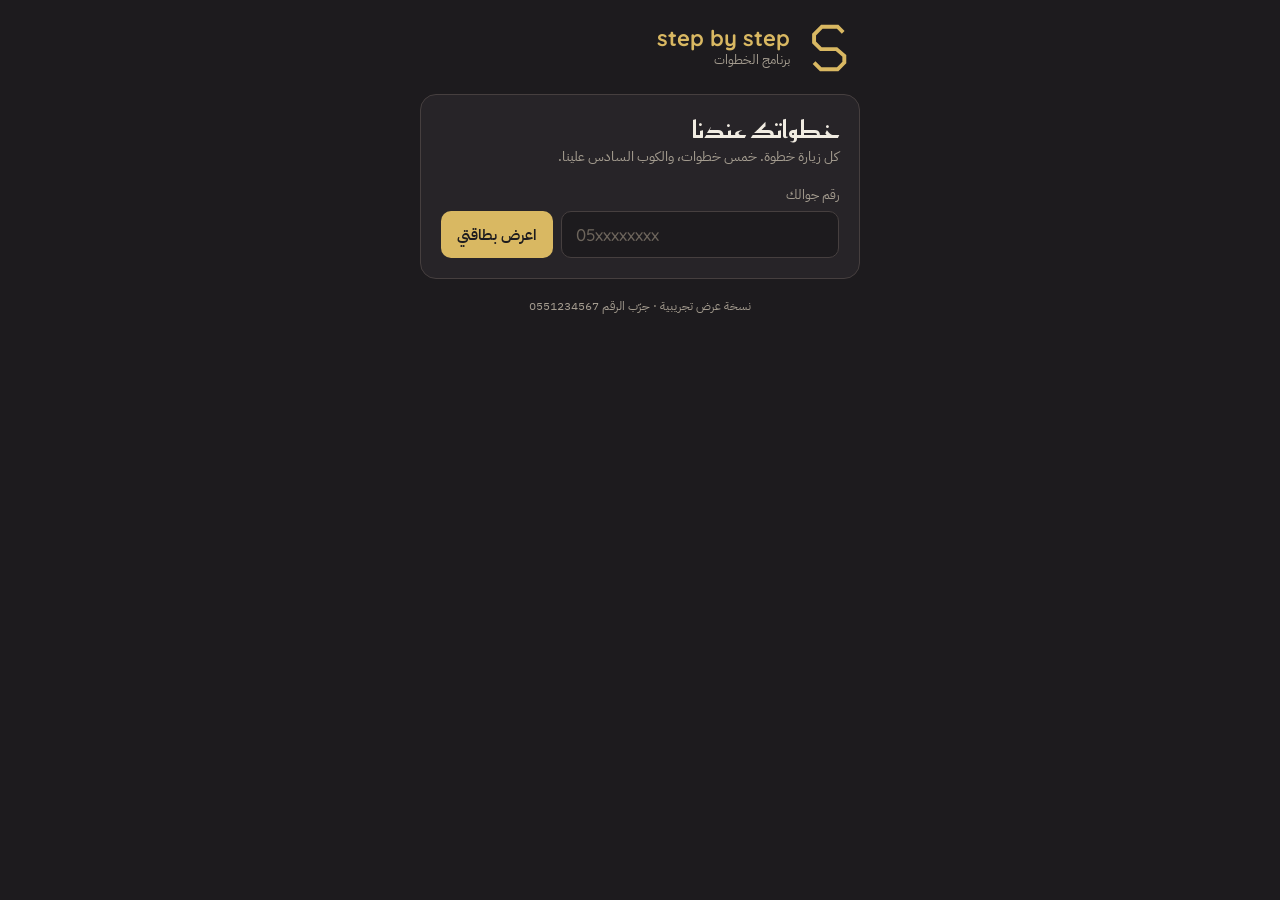
<file: index.html>
<!doctype html>
<html lang="ar" dir="rtl">
<head>
<meta charset="utf-8">
<meta name="viewport" content="width=device-width,initial-scale=1,viewport-fit=cover">
<title>خطواتي · Step by Step</title>
<link rel="preconnect" href="https://fonts.googleapis.com">
<link rel="preconnect" href="https://fonts.gstatic.com" crossorigin>
<link rel="stylesheet" href="https://fonts.googleapis.com/css2?family=Reem+Kufi:wght@500;700&family=IBM+Plex+Sans+Arabic:wght@400;500;600&family=Quicksand:wght@500;700&display=swap">
<link rel="stylesheet" href="assets/style.css?v=2">
</head>
<body>
<div class="wrap">
  <header>
    <svg class="mark" viewBox="0 0 100 100" aria-hidden="true"><path d="M70 22 L60 12 H32 L18 26 V40 L30 52 H58 L72 64 V76 L60 88 H30 L18 76"/></svg>
    <div class="brand"><span class="en">step by step</span><span class="ar">برنامج الخطوات</span></div>
  </header>

  <section class="card">
    <div>
      <h1>خطواتك عندنا</h1>
      <p class="sub">كل زيارة خطوة. خمس خطوات، والكوب السادس علينا.</p>
    </div>
    <form id="f">
      <label for="phone">رقم جوالك</label>
      <div class="row">
        <input id="phone" inputmode="numeric" placeholder="05xxxxxxxx" autocomplete="tel" enterkeyhint="search">
        <button class="btn" type="submit">اعرض بطاقتي</button>
      </div>
      <p id="err" class="err" hidden></p>
    </form>

    <div id="none" class="none" hidden>
      <p class="status">ما عندك خطوات للحين. قل رقمك للكاشير مع طلبك القادم.</p>
      <p class="sub center">نسخة العرض تحفظ البيانات في هذا الجوال فقط، فافتح صفحة الكاشير من نفس الجوال ونفس المتصفح.</p>
    </div>

    <div id="card" class="result" hidden>
      <div class="steps" id="steps"></div>
      <p class="status" id="status"></p>
      <div class="stats">
        <div><b id="free">٠</b><span>أكواب مجانية استلمتها</span></div>
        <div><b id="total">٠</b><span>إجمالي زياراتك</span></div>
      </div>
    </div>
  </section>

  <p class="note">نسخة عرض تجريبية · جرّب الرقم 0551234567</p>
</div>

<script src="assets/app.js?v=2"></script>
<script>
  const $ = id => document.getElementById(id);
  let shown = null;   // الرقم المعروض حاليًا

  // يقرأ أحدث البيانات ويرسم البطاقة، ويرجّع العنصر اللي ظهر
  function render(p) {
    shown = p;
    const c = SBS.load().customers[p];
    $("err").hidden = true;
    $("none").hidden = !!c;
    $("card").hidden = !c;
    if (!c) return $("none");
    SBS.renderSteps($("steps"), c.steps);
    $("status").textContent = SBS.statusText(c.steps);
    $("free").textContent = SBS.ar(c.free);
    $("total").textContent = SBS.ar(c.total);
    return $("card");
  }

  function lookup(raw, byUser) {
    const p = SBS.norm(raw);
    if (!p) {
      shown = null;
      $("none").hidden = true; $("card").hidden = true;
      $("err").textContent = "اكتب رقم جوالك كامل، يبدأ بـ 05 ومن عشرة أرقام.";
      $("err").hidden = false;
      return;
    }
    $("phone").value = p;
    SBS.remember(p);
    const target = render(p);
    if (byUser) SBS.reveal($("phone"), target);
  }

  $("f").addEventListener("submit", e => { e.preventDefault(); lookup($("phone").value, true); });

  // كل ما رجعت الصفحة للواجهة تقرأ البيانات من جديد، عشان تظهر الخطوة اللي أضافها الكاشير
  const refresh = () => { if (shown) render(shown); };
  window.addEventListener("storage", refresh);
  window.addEventListener("pageshow", refresh);
  window.addEventListener("focus", refresh);
  document.addEventListener("visibilitychange", () => { if (!document.hidden) refresh(); });

  // تفتح البطاقة مباشرة: من رابط الكاشير، أو آخر رقم استُخدم على هذا الجوال
  const start = new URLSearchParams(location.search).get("p") || SBS.recall();
  if (start) lookup(start, false);
</script>
</body>
</html>
</file>
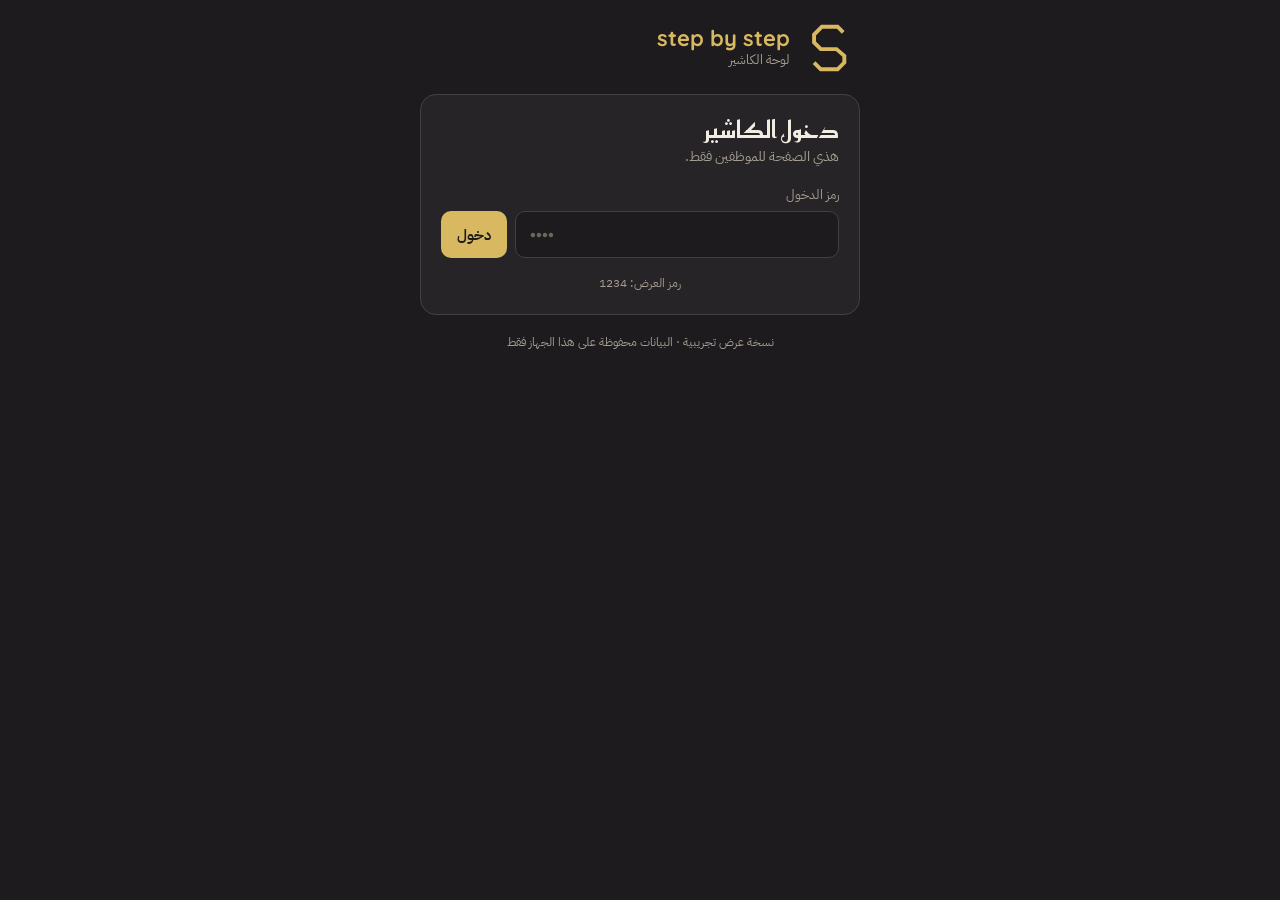
<file: cashier.html>
<!doctype html>
<html lang="ar" dir="rtl">
<head>
<meta charset="utf-8">
<meta name="viewport" content="width=device-width,initial-scale=1,viewport-fit=cover">
<meta name="robots" content="noindex">
<title>الكاشير · Step by Step</title>
<link rel="preconnect" href="https://fonts.googleapis.com">
<link rel="preconnect" href="https://fonts.gstatic.com" crossorigin>
<link rel="stylesheet" href="https://fonts.googleapis.com/css2?family=Reem+Kufi:wght@500;700&family=IBM+Plex+Sans+Arabic:wght@400;500;600&family=Quicksand:wght@500;700&display=swap">
<link rel="stylesheet" href="assets/style.css?v=2">
</head>
<body>
<div class="wrap">
  <header>
    <svg class="mark" viewBox="0 0 100 100" aria-hidden="true"><path d="M70 22 L60 12 H32 L18 26 V40 L30 52 H58 L72 64 V76 L60 88 H30 L18 76"/></svg>
    <div class="brand"><span class="en">step by step</span><span class="ar">لوحة الكاشير</span></div>
  </header>

  <!-- الدخول -->
  <section id="login" class="card">
    <div><h1>دخول الكاشير</h1><p class="sub">هذي الصفحة للموظفين فقط.</p></div>
    <form id="f-pin">
      <label for="pin">رمز الدخول</label>
      <div class="row">
        <input id="pin" type="password" inputmode="numeric" placeholder="••••" autocomplete="off">
        <button class="btn" type="submit">دخول</button>
      </div>
      <p id="pin-err" class="err" hidden>الرمز غير صحيح.</p>
    </form>
    <p class="note">رمز العرض: 1234</p>
  </section>

  <!-- اللوحة -->
  <div id="app" hidden style="display:flex;flex-direction:column;gap:18px">
    <div class="topbar">
      <span class="sub" id="today"></span>
      <button class="link" id="logout">تسجيل خروج</button>
    </div>

    <section class="card">
      <div><h1>تسجيل زيارة</h1><p class="sub">اكتب رقم العميل وأضف خطوة مع كل طلب.</p></div>
      <form id="f-find">
        <label for="q">رقم جوال العميل</label>
        <div class="row">
          <input id="q" inputmode="numeric" placeholder="05xxxxxxxx" enterkeyhint="search">
          <button class="btn ghost" type="submit">بحث</button>
        </div>
        <p id="q-err" class="err" hidden>الرقم لازم يبدأ بـ 05 ويكون عشرة أرقام.</p>
      </form>

      <div id="new" class="panel" hidden>
        <p>عميل جديد. أول خطوة تسجّله في البرنامج.</p>
        <button class="btn big" id="btn-new">سجّل وأضف أول خطوة ✦</button>
      </div>

      <div id="cust" hidden style="display:flex;flex-direction:column;gap:14px">
        <div class="who"><span class="phone" id="who"></span><span class="pill" id="pill"></span></div>
        <div class="steps" id="steps"></div>
        <p class="sub center" id="meta"></p>
        <button class="btn big" id="btn-add">أضف خطوة ✦</button>
        <button class="btn big ghost" id="btn-redeem" hidden>صرف الكوب المجاني</button>
        <div class="confirm" id="confirm" hidden>
          <p>تأكيد صرف الكوب المجاني وتصفير البطاقة؟</p>
          <button class="btn" id="yes">نعم، اصرف</button>
          <button class="btn ghost" id="no">إلغاء</button>
        </div>
        <a class="link center" id="cust-link" href="index.html">افتح بطاقة العميل كما يشوفها</a>
      </div>
    </section>

    <section class="card">
      <h2>آخر العملاء</h2>
      <div class="list" id="recent"></div>
    </section>

    <div class="center"><button class="link" id="reset">إعادة بيانات العرض للبداية</button></div>
    <div class="confirm" id="reset-confirm" hidden>
      <p>تمسح كل التجارب وترجع العملاء الأمثلة؟</p>
      <button class="btn" id="reset-yes">نعم، امسح</button>
      <button class="btn ghost" id="reset-no">إلغاء</button>
    </div>
  </div>

  <p class="note">نسخة عرض تجريبية · البيانات محفوظة على هذا الجهاز فقط</p>
</div>
<div class="toast" id="toast" role="status" aria-live="polite"></div>

<script src="assets/app.js?v=2"></script>
<script>
  const $ = id => document.getElementById(id);
  const PIN = "1234";          // رمز العرض فقط. في النسخة الحقيقية الدخول يكون من السيرفر
  const SESSION = "sbs-cashier";
  const COOLDOWN = 30000;      // ٣٠ ثانية بين خطوتين لنفس العميل
  let db = SBS.load(), current = null;

  function loggedIn() { try { return sessionStorage.getItem(SESSION) === "1"; } catch (e) { return window._in === true; } }
  function setLogged(v) { try { v ? sessionStorage.setItem(SESSION, "1") : sessionStorage.removeItem(SESSION); } catch (e) { window._in = v; } }

  function gate() {
    const ok = loggedIn();
    $("login").hidden = ok;
    $("app").hidden = !ok;
    if (ok) { renderRecent(); renderToday(); }
  }

  $("f-pin").addEventListener("submit", e => {
    e.preventDefault();
    if ($("pin").value === PIN) { setLogged(true); $("pin").value = ""; $("pin-err").hidden = true; gate(); $("q").focus(); }
    else { $("pin-err").hidden = false; }
  });
  $("logout").onclick = () => { setLogged(false); current = null; $("cust").hidden = true; $("new").hidden = true; gate(); };

  function open(p, just) {
    current = p;
    const c = db.customers[p];
    $("new").hidden = !!c;
    $("cust").hidden = !c;
    $("q").value = p;
    if (!c) return;
    const ready = c.steps >= SBS.GOAL;
    $("who").textContent = p;
    $("pill").textContent = ready ? "يستحق كوب مجاني" : `${SBS.ar(c.steps)} من ${SBS.ar(SBS.GOAL)}`;
    $("pill").className = "pill" + (ready ? " ready" : "");
    SBS.renderSteps($("steps"), c.steps, just);
    $("meta").textContent = `زيارات: ${SBS.ar(c.total)} · أكواب مجانية مصروفة: ${SBS.ar(c.free)}`;
    $("btn-add").hidden = ready;
    $("btn-redeem").hidden = !ready;
    $("confirm").hidden = true;
    $("cust-link").href = "index.html?p=" + encodeURIComponent(p);
  }

  $("f-find").addEventListener("submit", e => {
    e.preventDefault();
    const p = SBS.norm($("q").value);
    $("q-err").hidden = !!p;
    if (!p) { $("cust").hidden = true; $("new").hidden = true; return; }
    db = SBS.load();
    open(p);
    SBS.reveal($("q"), $("cust").hidden ? $("new") : $("cust"));
  });

  function addStep() {
    db = SBS.load();
    let c = db.customers[current];
    if (!c) c = db.customers[current] = { steps: 0, total: 0, free: 0, updated: 0, lastStep: 0 };
    if (c.steps >= SBS.GOAL) { SBS.toast("البطاقة مكتملة. اصرف الكوب المجاني أول."); return; }
    if (c.lastStep && Date.now() - c.lastStep < COOLDOWN) { SBS.toast("انضافت خطوة قبل ثواني. إذا الطلب جديد انتظر شوي."); return; }
    c.steps++; c.total++; c.updated = c.lastStep = Date.now();
    db.log.push({ t: Date.now(), k: "step" });
    SBS.save(db); open(current, c.steps); renderRecent(); renderToday();
    SBS.toast(c.steps >= SBS.GOAL ? "اكتملت الخطوات! الطلب الجاي مجاني" : `تمت إضافة الخطوة ${SBS.ar(c.steps)}`);
  }
  $("btn-add").onclick = addStep;
  $("btn-new").onclick = addStep;

  $("btn-redeem").onclick = () => { $("confirm").hidden = false; $("btn-redeem").hidden = true; };
  $("no").onclick = () => { $("confirm").hidden = true; $("btn-redeem").hidden = false; };
  $("yes").onclick = () => {
    db = SBS.load();
    const c = db.customers[current];
    if (!c || c.steps < SBS.GOAL) { open(current); return; }
    c.steps = 0; c.free++; c.updated = Date.now();
    db.log.push({ t: Date.now(), k: "redeem" });
    SBS.save(db); open(current); renderRecent(); renderToday();
    SBS.toast("تم صرف الكوب المجاني، وبدأت بطاقة جديدة");
  };

  function renderRecent() {
    const rows = Object.entries(db.customers).sort((a, b) => b[1].updated - a[1].updated).slice(0, 8);
    $("recent").innerHTML = rows.map(([p, c]) => {
      let d = ""; for (let i = 1; i <= SBS.GOAL; i++) d += `<i class="${i <= c.steps ? "on" : ""}"></i>`;
      return `<button class="item" data-p="${p}"><span class="phone">${p}</span><span class="dots" aria-label="${c.steps} من ${SBS.GOAL}">${d}</span></button>`;
    }).join("") || `<p class="sub">ما فيه عملاء للحين.</p>`;
    $("recent").querySelectorAll(".item").forEach(b => b.onclick = () => { db = SBS.load(); open(b.dataset.p); window.scrollTo({ top: 0, behavior: "smooth" }); });
  }

  function renderToday() {
    const start = new Date(); start.setHours(0, 0, 0, 0);
    const today = db.log.filter(x => x.t >= start.getTime());
    const s = today.filter(x => x.k === "step").length, r = today.length - s;
    $("today").textContent = `اليوم: ${SBS.ar(s)} خطوة · ${SBS.ar(r)} كوب مجاني`;
  }

  $("reset").onclick = () => { $("reset-confirm").hidden = false; };
  $("reset-no").onclick = () => { $("reset-confirm").hidden = true; };
  $("reset-yes").onclick = () => {
    db = SBS.reset(); current = null;
    $("cust").hidden = true; $("new").hidden = true; $("q").value = ""; $("reset-confirm").hidden = true;
    renderRecent(); renderToday(); SBS.toast("رجعت بيانات العرض للبداية");
  };

  // تحدّث اللوحة إذا تغيّرت البيانات من تبويب ثاني أو رجعت للصفحة
  function refresh() {
    if (!loggedIn()) return;
    db = SBS.load();
    if (current) open(current);
    renderRecent(); renderToday();
  }
  window.addEventListener("storage", refresh);
  window.addEventListener("pageshow", e => { if (e.persisted) refresh(); });
  document.addEventListener("visibilitychange", () => { if (!document.hidden) refresh(); });

  gate();
</script>
</body>
</html>
</file>
<file: assets/style.css>
/* هوية Step by Step: جدار أسود وحروف ذهبية مصقولة */
:root{
  --wall:#1d1b1e; --panel:#272428; --panel-2:#312d31; --line:#463f3f;
  --gold:#d9b862; --gold-hi:#f3dc95; --ink:#f1ece2; --muted:#a59d90; --bad:#e59a8c;
  --f-display:"Reem Kufi","IBM Plex Sans Arabic",system-ui,sans-serif;
  --f-body:"IBM Plex Sans Arabic",system-ui,sans-serif;
  --f-latin:"Quicksand","Segoe UI",system-ui,sans-serif;
  color-scheme:dark;
}
*{box-sizing:border-box}
[hidden]{display:none!important}
html,body{background:var(--wall);color:var(--ink)}
body{margin:0;font-family:var(--f-body);font-size:15px;line-height:1.6;padding-inline:16px;
  padding-block:calc(20px + env(safe-area-inset-top,0px)) calc(40px + env(safe-area-inset-bottom,0px))}
a{color:var(--gold)}
.wrap{max-width:440px;margin-inline:auto;display:flex;flex-direction:column;gap:18px}
header{display:flex;align-items:center;gap:14px}
.mark{width:56px;height:56px;flex:none}
.mark path{fill:none;stroke:var(--gold);stroke-width:7}
.brand{display:flex;flex-direction:column;min-width:0}
.brand .en{font-family:var(--f-latin);font-weight:700;font-size:22px;color:var(--gold);direction:ltr;text-align:right;line-height:1.1}
.brand .ar{font-size:13px;color:var(--muted)}
.card{background:var(--panel);border:1px solid var(--line);border-radius:16px;padding:20px;display:flex;flex-direction:column;gap:16px}
h1,h2{font-family:var(--f-display);font-weight:700;margin:0;text-wrap:balance}
h1{font-size:24px;line-height:1.3} h2{font-size:18px}
p{margin:0}
.sub{color:var(--muted);font-size:14px}
.center{text-align:center}
label{font-size:13px;color:var(--muted);display:block;margin-bottom:6px}
.row{display:flex;gap:8px}
input{width:100%;min-width:0;font:500 17px var(--f-latin);direction:ltr;text-align:left;background:var(--wall);color:var(--ink);
  border:1px solid var(--line);border-radius:10px;padding:12px 14px;font-variant-numeric:tabular-nums}
.row input{flex:1}
input::placeholder{color:#6d655c}
button:focus-visible,input:focus-visible,a:focus-visible{outline:2px solid var(--gold);outline-offset:2px}
.btn{display:inline-block;text-align:center;text-decoration:none;font:600 15px var(--f-body);border:0;border-radius:10px;padding:12px 16px;cursor:pointer;background:var(--gold);color:#1d1b1e;white-space:nowrap}
.btn:hover{background:var(--gold-hi)}
.btn.ghost{background:none;color:var(--gold);box-shadow:inset 0 0 0 1px var(--line)}
.btn.big{width:100%;padding:16px;font-size:17px}
.link{background:none;border:0;color:var(--muted);font:inherit;font-size:13px;cursor:pointer;text-decoration:underline;padding:0}
.steps{display:grid;grid-template-columns:repeat(3,1fr);gap:12px}
.step{display:flex;flex-direction:column;align-items:center;gap:4px;font-size:12px;color:var(--muted)}
.step svg{width:100%;max-width:84px;height:auto}
.step .oct{fill:none;stroke:var(--line);stroke-width:5}
.step .fill{fill:transparent}
.step.on .oct{stroke:var(--gold)}
.step.on .fill{fill:var(--gold);opacity:.16}
.step.free .oct{stroke-dasharray:10 7;stroke:var(--gold)}
.step.free.ready .oct{stroke-dasharray:none;stroke:var(--gold-hi)}
.step.free.ready .fill{fill:var(--gold);opacity:.35}
.step .glyph{fill:var(--muted);font:700 22px var(--f-latin)}
.step.on .glyph{fill:var(--gold-hi)}
.step.free .glyph{fill:var(--gold);font:700 15px var(--f-display)}
.step.just svg{animation:pop .5s ease}
@keyframes pop{0%{transform:scale(.8)}60%{transform:scale(1.08)}100%{transform:scale(1)}}
@media (prefers-reduced-motion:reduce){.step.just svg{animation:none}}
.status{font-family:var(--f-display);font-size:17px;color:var(--gold-hi);text-align:center}
.result{display:flex;flex-direction:column;gap:16px;scroll-margin-block:16px}
.none{display:flex;flex-direction:column;gap:8px;scroll-margin-block:16px}
.stats{display:grid;grid-template-columns:1fr 1fr;gap:10px}
.stats div{background:var(--panel-2);border-radius:12px;padding:12px;display:flex;flex-direction:column;align-items:center;text-align:center}
.stats b{font-family:var(--f-display);font-size:28px;color:var(--gold);line-height:1.2}
.stats span{font-size:12px;color:var(--muted)}
.who{display:flex;justify-content:space-between;align-items:baseline;gap:8px;flex-wrap:wrap}
.phone{font:600 15px var(--f-latin);direction:ltr;color:var(--ink);font-variant-numeric:tabular-nums}
.pill{font-size:12px;padding:2px 10px;border-radius:99px;border:1px solid var(--line);color:var(--muted);white-space:nowrap}
.pill.ready{border-color:var(--gold);color:var(--gold-hi);background:rgba(217,184,98,.12)}
.panel{background:var(--panel-2);border-radius:12px;padding:14px;display:flex;flex-direction:column;gap:12px}
.confirm{display:flex;gap:8px;flex-wrap:wrap;align-items:center;background:var(--panel-2);border-radius:10px;padding:12px}
.confirm p{flex:1 1 160px}
.list{display:flex;flex-direction:column}
.item{display:flex;align-items:center;justify-content:space-between;gap:10px;padding:10px 0;border:0;border-top:1px solid var(--line);background:none;color:inherit;font:inherit;width:100%;cursor:pointer}
.item:first-child{border-top:0}
.dots{display:flex;gap:4px}
.dots i{width:9px;height:9px;transform:rotate(22.5deg);border:1.5px solid var(--line);display:block}
.dots i.on{background:var(--gold);border-color:var(--gold)}
.topbar{display:flex;justify-content:space-between;align-items:center;gap:12px}
.err{color:var(--bad);font-size:13px;margin-top:6px}
.note{font-size:12px;color:var(--muted);text-align:center}
.toast{position:fixed;inset-inline:16px;bottom:calc(20px + env(safe-area-inset-bottom,0px));max-width:408px;margin-inline:auto;background:var(--gold);color:#1d1b1e;font-weight:600;padding:12px 16px;border-radius:12px;text-align:center;transition:opacity .25s,transform .25s;opacity:0;transform:translateY(10px);pointer-events:none}
.toast.show{opacity:1;transform:none}
</file>
